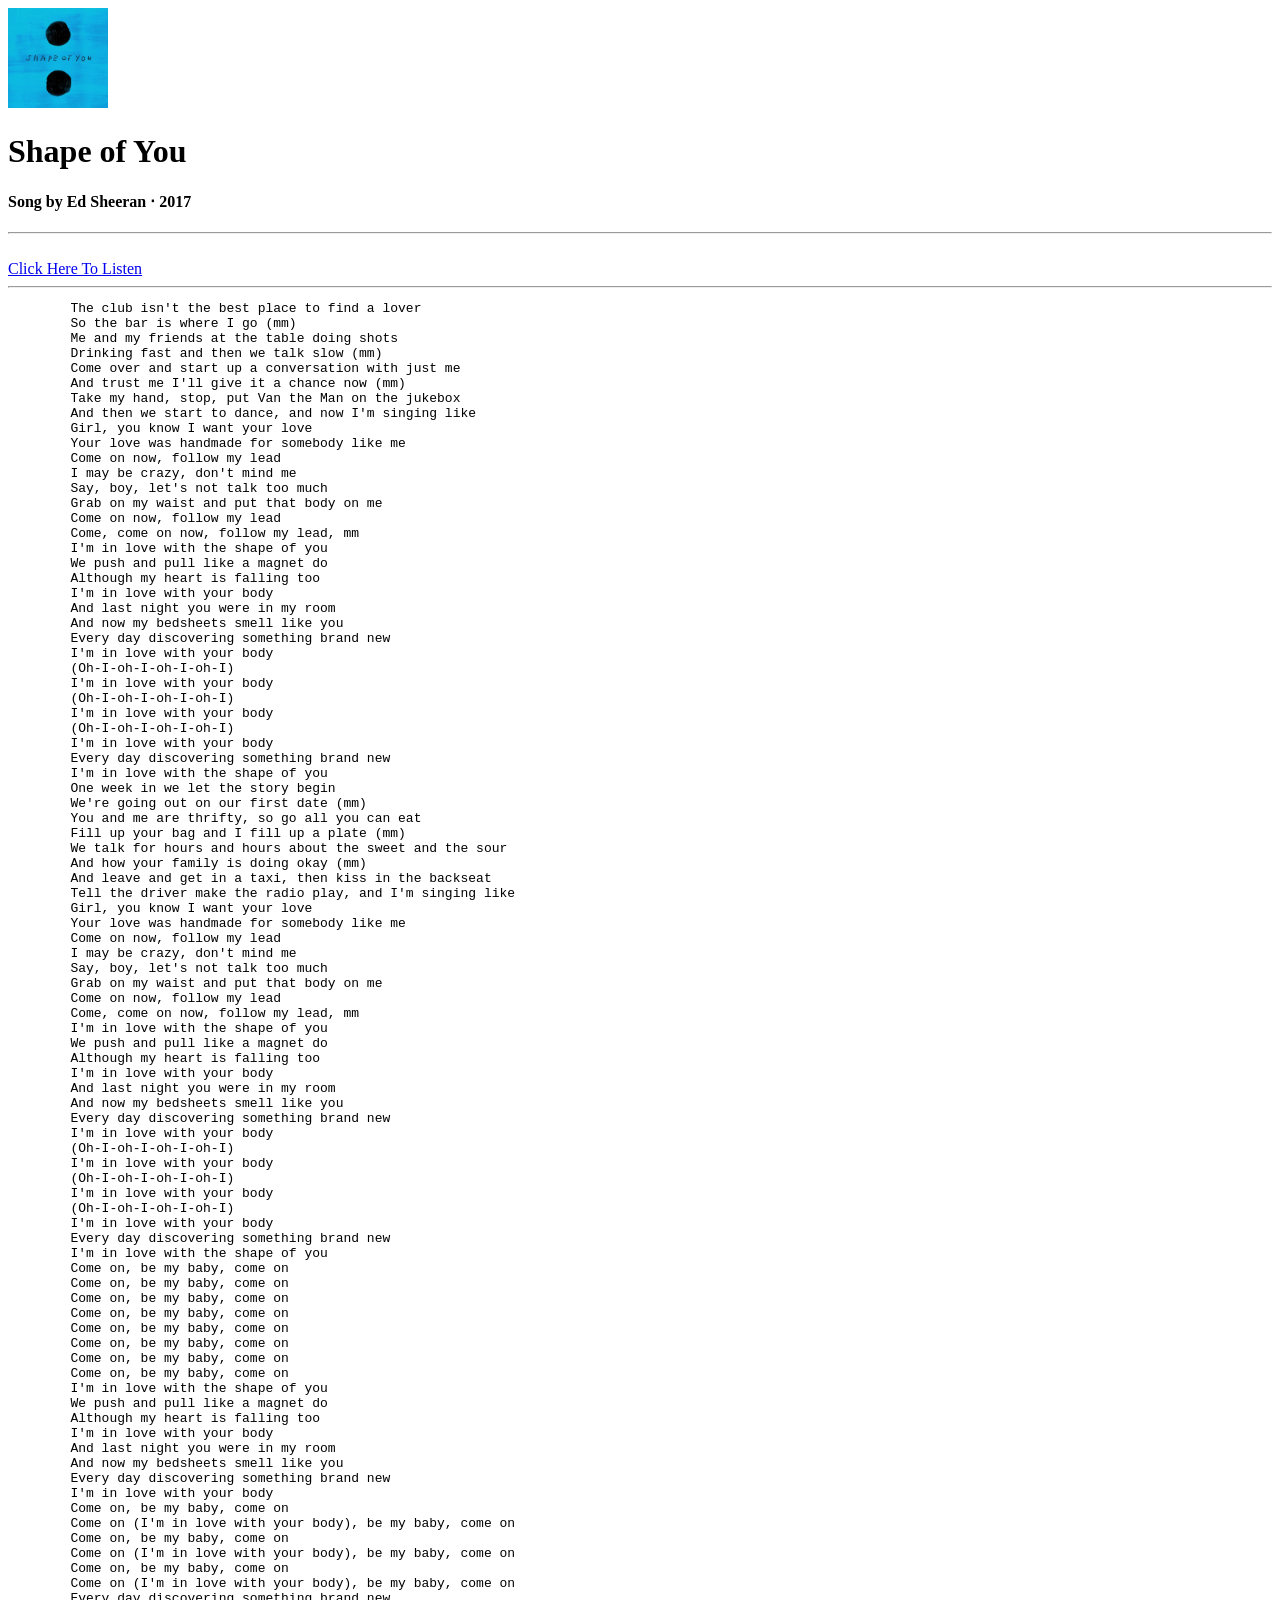
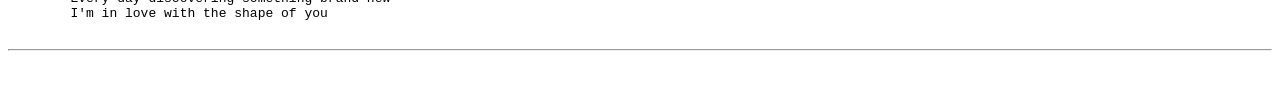
<file: index.html>
<!DOCTYPE html>
<html lang="en">
<head>
    <meta charset="UTF-8">
    <meta name="viewport" content="width=device-width, initial-scale=1.0">
    <title>Song Lyrics</title>
</head>
<body>
    <a href="https://www.youtube.com/watch?v=liTfD88dbCo&list=RDliTfD88dbCo&start_radio=1" target="_blank">
    <img src="500x500.jpg" alt="Shape of you logo" height="100"></a>
    <h1>Shape of You</h1>
    <h4>Song by Ed Sheeran ‧ 2017</h4>
    <hr>
    <br>
    <a href="https://www.youtube.com/watch?v=liTfD88dbCo&list=RDliTfD88dbCo&start_radio=1" target="_blank">Click Here To Listen</a>
    <hr>
    <pre>
        The club isn't the best place to find a lover
        So the bar is where I go (mm)
        Me and my friends at the table doing shots
        Drinking fast and then we talk slow (mm)
        Come over and start up a conversation with just me
        And trust me I'll give it a chance now (mm)
        Take my hand, stop, put Van the Man on the jukebox
        And then we start to dance, and now I'm singing like
        Girl, you know I want your love
        Your love was handmade for somebody like me
        Come on now, follow my lead
        I may be crazy, don't mind me
        Say, boy, let's not talk too much
        Grab on my waist and put that body on me
        Come on now, follow my lead
        Come, come on now, follow my lead, mm
        I'm in love with the shape of you
        We push and pull like a magnet do
        Although my heart is falling too
        I'm in love with your body
        And last night you were in my room
        And now my bedsheets smell like you
        Every day discovering something brand new
        I'm in love with your body
        (Oh-I-oh-I-oh-I-oh-I)
        I'm in love with your body
        (Oh-I-oh-I-oh-I-oh-I)
        I'm in love with your body
        (Oh-I-oh-I-oh-I-oh-I)
        I'm in love with your body
        Every day discovering something brand new
        I'm in love with the shape of you
        One week in we let the story begin
        We're going out on our first date (mm)
        You and me are thrifty, so go all you can eat
        Fill up your bag and I fill up a plate (mm)
        We talk for hours and hours about the sweet and the sour
        And how your family is doing okay (mm)
        And leave and get in a taxi, then kiss in the backseat
        Tell the driver make the radio play, and I'm singing like
        Girl, you know I want your love
        Your love was handmade for somebody like me
        Come on now, follow my lead
        I may be crazy, don't mind me
        Say, boy, let's not talk too much
        Grab on my waist and put that body on me
        Come on now, follow my lead
        Come, come on now, follow my lead, mm
        I'm in love with the shape of you
        We push and pull like a magnet do
        Although my heart is falling too
        I'm in love with your body
        And last night you were in my room
        And now my bedsheets smell like you
        Every day discovering something brand new
        I'm in love with your body
        (Oh-I-oh-I-oh-I-oh-I)
        I'm in love with your body
        (Oh-I-oh-I-oh-I-oh-I)
        I'm in love with your body
        (Oh-I-oh-I-oh-I-oh-I)
        I'm in love with your body
        Every day discovering something brand new
        I'm in love with the shape of you
        Come on, be my baby, come on
        Come on, be my baby, come on
        Come on, be my baby, come on
        Come on, be my baby, come on
        Come on, be my baby, come on
        Come on, be my baby, come on
        Come on, be my baby, come on
        Come on, be my baby, come on
        I'm in love with the shape of you
        We push and pull like a magnet do
        Although my heart is falling too
        I'm in love with your body
        And last night you were in my room
        And now my bedsheets smell like you
        Every day discovering something brand new
        I'm in love with your body
        Come on, be my baby, come on
        Come on (I'm in love with your body), be my baby, come on
        Come on, be my baby, come on
        Come on (I'm in love with your body), be my baby, come on
        Come on, be my baby, come on
        Come on (I'm in love with your body), be my baby, come on
        Every day discovering something brand new
        I'm in love with the shape of you
    </pre>
    <hr>
    <br>
</body>
</html>
</file>
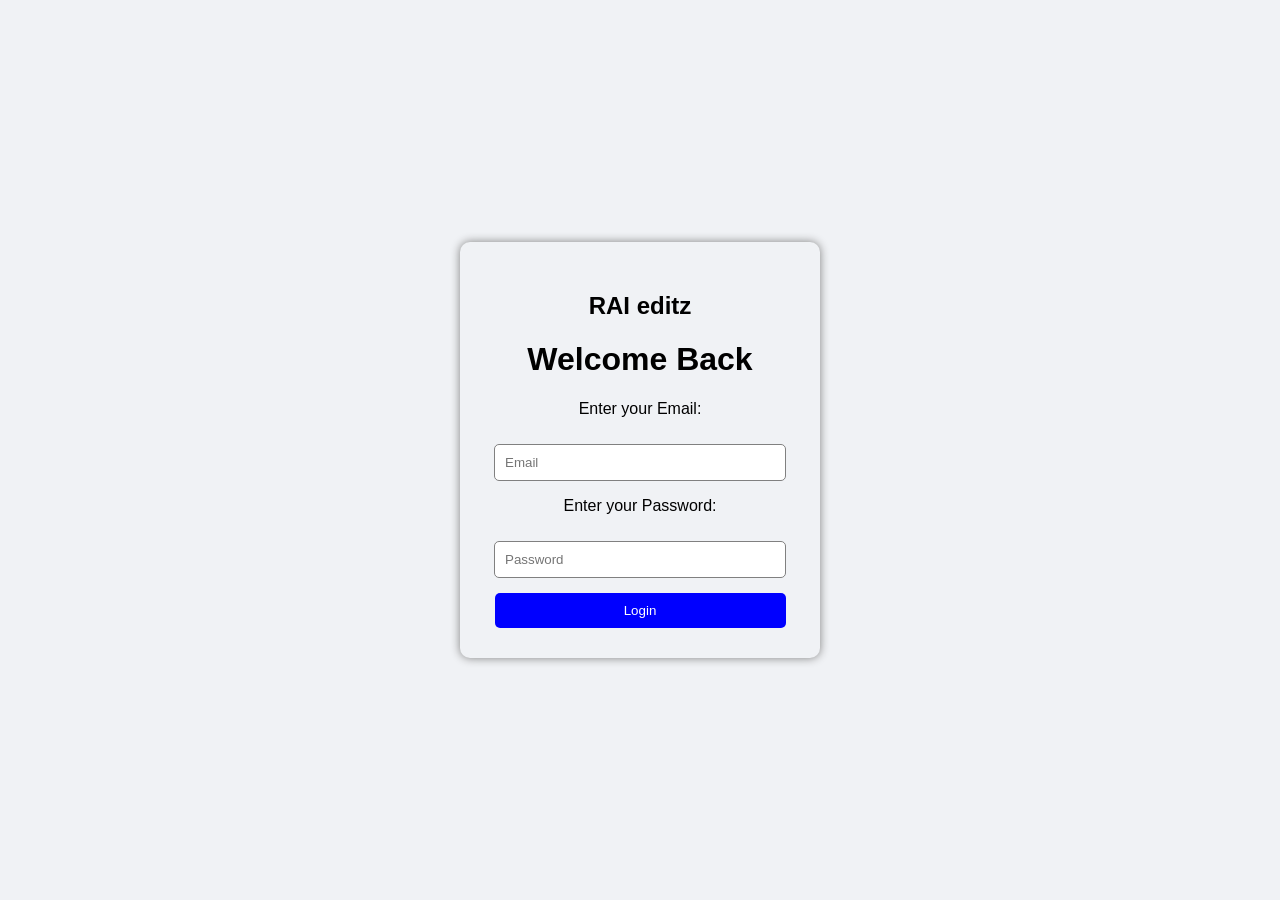
<file: login.html>
<!DOCTYPE html>
<html lang="en">
<head>
    <meta charset="UTF-8">
    <meta name="viewport" content="width=device-width, initial-scale=1.0">
    <link rel="stylesheet" href="style.css">
    <title>RAI editz</title>
</head>
<body>
    <div class="login-card">
        <h2>RAI editz</h2>
        <h1>Welcome Back</h1>
        <p>Enter your Email: </p>
        <input type="Email" placeholder="Email">
        <br>
        <p>Enter your Password: </p>
        <input type="password" placeholder="Password">
        <a href="profile.html">
            <button type="button">Login</button>
        </a>

    </div>
</body>
</html>
</file>
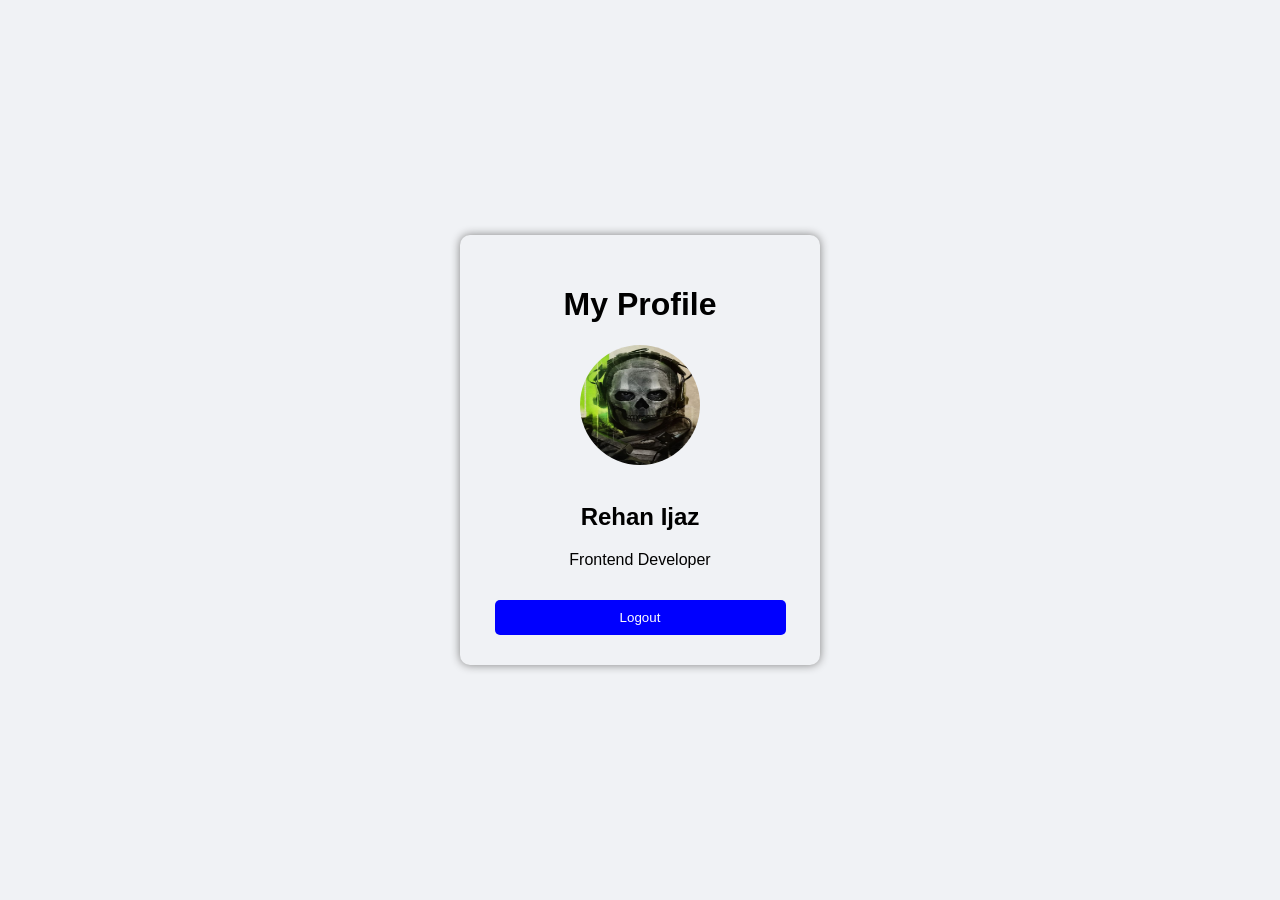
<file: profile.html>
<!DOCTYPE html>
<html lang="en">
<head>
    <meta charset="UTF-8">
    <meta name="viewport" content="width=device-width, initial-scale=1.0">
    <title>RAI editz</title>
    <link rel="stylesheet" href="style.css">
</head>
<body>
    <div class="profile-card">
        <h1>My Profile</h1>
        <img src="pfpforCS.jpg">
        <h2>Rehan Ijaz</h2>
        <p>Frontend Developer</p>
        <a href="login.html">
            <button type="button">Logout</button>
        </a>
    </div>    
</body>
</html>
</file>
<file: style.css>
body{
    margin: 0;
    padding: 0;
    font-family: Arial, sans-serif;
    background-color: #f0f2f5;
    height: 100vh;
    display: flex;
    justify-content: center;
    align-items: center;
}
.login-card {
    background-color: #f0f2f5;
    width: 300px;
    padding: 30px;
    border-radius: 10px;
    box-shadow: 0px 0px 10px gray;
    text-align: center;
}
input {
    width: 90%;
    padding: 10px;
    margin-top: 10px;
    border-radius: 5px;
    border: 1px solid gray;
}
button {
    width: 97%;
    padding: 10px;
    margin-top: 15px;
    background-color: blue;
    color: white;
    border: none;
    border-radius: 5px;
    cursor: pointer;
}
button:hover {
    background-color: darkblue;
}
.profile-card {
    background-color: #f0f2f5;
    width: 300px;
    padding: 30px;
    border-radius: 10px;
    box-shadow: 0px 0px 10px gray;
    text-align: center;
}
img {
    width: 120px;
    height: 120px;
    border-radius: 100%;
    margin-bottom: 15px;
}
</file>
